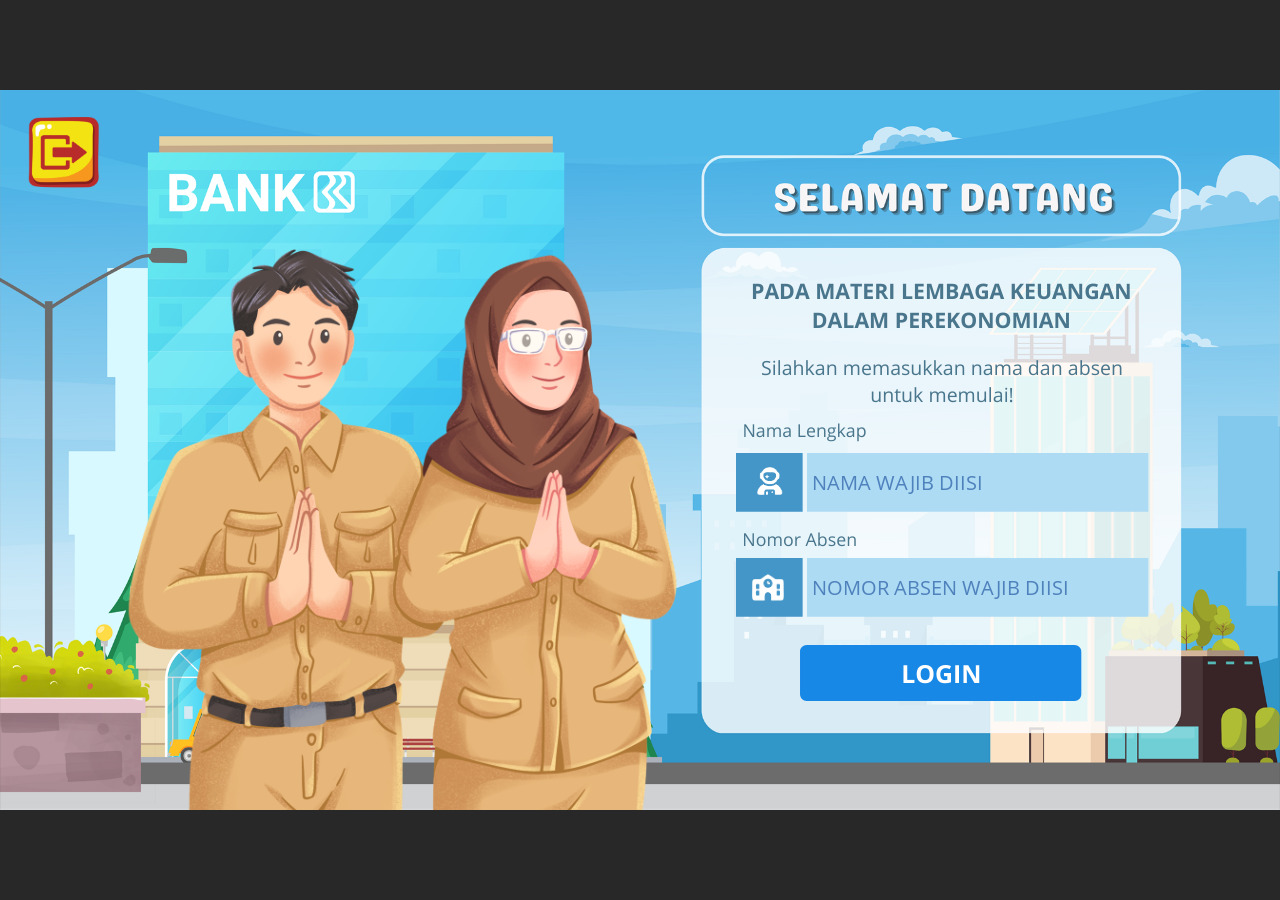
<file: index.html>
﻿<!doctype html>
<html lang="en-US">
<head>
  <meta charset="utf-8">
  <!-- Created using Storyline 360 x64 - http://www.articulate.com  -->
  <!-- version: 3.94.33593.0 -->
  <title>Media Ekonomi Articulate Storyline</title>
  <meta http-equiv="x-ua-compatible" content="IE=edge"/>
  <meta name="viewport" content="width=device-width,initial-scale=1,user-scalable=no,shrink-to-fit=no,minimal-ui"/>
  <meta name="apple-mobile-web-app-capable" content="yes"/>
  <style>
    html, body { height: 100%; padding: 0; margin: 0 }
    #app { height: 100%; width: 100%; }
  </style>

  <script>
    window.DS = {};
    window.globals = {
      DATA_PATH_BASE: '',
      HAS_FRAME: true,
      HAS_SLIDE: true,

      lmsPresent: false,
      tinCanPresent: false,
      cmi5Present: false,
      aoSupport: false,
      scale: 'noscale',
      captureRc: false,
      browserSize: 'optimal',
      bgColor: '#282828',
      features: 'DropInAcc,DropInBase,DropInCore,DropInInteractions,DropInMisc,DropInVectors,DropInVideo,LayerPresentAsDialog,MultipleQuizTracking,UpdatedThemeEditor',
      themeName: 'unified',
      preloaderColor: '#FFFFFF',
      suppressAnalytics: false,
      productChannel: 'stable',
      publishSource: 'storyline',
      aid: '',
      cid: '86362acc-2717-4983-a488-0405c54c8018',
      playerVersion: '3.94.33593.0',
      publishTimestamp: '2025-05-03T07:24:29.5972626Z',
      maxIosVideoElements: 10,
      connectionSettings: { message: 'You%20are%20offline.%20Trying%20to%20reconnect...', useDarkTheme: false, mode: 'disabled' },
      hasFeature: function(feature) {
        return this.features.split(',').includes(feature);
      },
      
      parseParams: function(qs) {
        if (window.globals.parsedParams != null) {
          return window.globals.parsedParams;
        }
        qs = (qs || window.location.search.substr(1)).split('+').join(' ');
        var params = {},
            tokens,
            re = /[?&]?([^=]+)=([^&]*)/g;

        while (tokens = re.exec(qs)) {
          params[decodeURIComponent(tokens[1]).trim()] =
            decodeURIComponent(tokens[2]).trim();
        }
        window.globals.parsedParams = params;
        return params;
      }

    };
  </script>
  <script>
    var isIe11 = ('ActiveXObject' in window || window.MSBlobBuilder != null)
      && window.msCrypto != null && !window.ActiveXObject;
    if (isIe11) {
      window.globals.unsupportedBrowser = true;
      document.write(atob('[base64]'));
    }
  </script>

  <script>
    if (window.globals.hasFeature('MultiLanguageSinglePackageSupport')) {
      
      
    }
  </script>

  
  <script>window.THREE = { };</script>
  
</head>
<body style="background: #282828" class="cs-HTML theme-unified">
  <!-- 360 -->
  <script>!function(){var e,i=/iPhone/i,o=/iPod/i,n=/iPad/i,t=/\biOS-universal(?:.+)Mac\b/i,r=/\bAndroid(?:.+)Mobile\b/i,a=/Android/i,d=/(?:SD4930UR|\bSilk(?:.+)Mobile\b)/i,p=/Silk/i,l=/Windows Phone/i,u=/\bWindows(?:.+)ARM\b/i,b=/BlackBerry/i,s=/BB10/i,c=/Opera Mini/i,f=/\b(CriOS|Chrome)(?:.+)Mobile/i,h=/Mobile(?:.+)Firefox\b/i,v=function(e){return void 0!==e&&"MacIntel"===e.platform&&"number"==typeof e.maxTouchPoints&&e.maxTouchPoints>1&&"undefined"==typeof MSStream};e=function(e){var m={userAgent:"",platform:"",maxTouchPoints:0};e||"undefined"==typeof navigator?"string"==typeof e?m.userAgent=e:e&&e.userAgent&&(m={userAgent:e.userAgent,platform:e.platform,maxTouchPoints:e.maxTouchPoints||0}):m={userAgent:navigator.userAgent,platform:navigator.platform,maxTouchPoints:navigator.maxTouchPoints||0};var g=m.userAgent,y=g.split("[FBAN");void 0!==y[1]&&(g=y[0]),void 0!==(y=g.split("Twitter"))[1]&&(g=y[0]);var A=function(e){return function(i){return i.test(e)}}(g),w={apple:{phone:A(i)&&!A(l),ipod:A(o),tablet:!A(i)&&(A(n)||v(m))&&!A(l),universal:A(t),device:(A(i)||A(o)||A(n)||A(t)||v(m))&&!A(l)},amazon:{phone:A(d),tablet:!A(d)&&A(p),device:A(d)||A(p)},android:{phone:!A(l)&&A(d)||!A(l)&&A(r),tablet:!A(l)&&!A(d)&&!A(r)&&(A(p)||A(a)),device:!A(l)&&(A(d)||A(p)||A(r)||A(a))||A(/\bokhttp\b/i)},windows:{phone:A(l),tablet:A(u),device:A(l)||A(u)},other:{blackberry:A(b),blackberry10:A(s),opera:A(c),firefox:A(h),chrome:A(f),device:A(b)||A(s)||A(c)||A(h)||A(f)},any:!1,phone:!1,tablet:!1};return w.any=w.apple.device||w.android.device||w.windows.device||w.other.device,w.phone=w.apple.phone||w.android.phone||w.windows.phone,w.tablet=w.apple.tablet||w.android.tablet||w.windows.tablet,w}(),"object"==typeof exports&&"undefined"!=typeof module?module.exports=e:"function"==typeof define&&define.amd?define((function(){return e})):this.isMobile=e}();
    window.isMobile.apple.tablet = window.isMobile.apple.tablet ||
      (navigator.platform === 'MacIntel' && navigator.maxTouchPoints > 1);
    window.isMobile.apple.device = window.isMobile.apple.device || window.isMobile.apple.tablet;
    window.isMobile.tablet = window.isMobile.tablet || window.isMobile.apple.tablet;
    window.isMobile.any = window.isMobile.any || window.isMobile.apple.tablet;
  </script>

  <div id="focus-sink" tabindex="-1"></div>

  <div id="preso"></div>
  <script>
    (function() {

      var classTypes = [ 'desktop', 'mobile', 'phone', 'tablet' ];

      var addDeviceClasses = function(prefix, testObj) {
        var curr, i;
        for (i = 0; i < classTypes.length; i++) {
          curr = classTypes[i];
          if (testObj[curr]) {
            document.body.classList.add(prefix + curr);
          }
        }
      };

      var params = window.globals.parseParams(),
          isDevicePreview = params.devicepreview === '1',
          isPhoneOverride = params.deviceType === 'phone' || (isDevicePreview && params.phone == '1'),
          isTabletOverride = (params.deviceType === 'tablet' || isDevicePreview) && !isPhoneOverride,
          isMobileOverride = isPhoneOverride || isTabletOverride;

      var deviceView = {
        desktop: !window.isMobile.any && !isMobileOverride,
        mobile: window.isMobile.any || isMobileOverride,
        phone: isPhoneOverride || (window.isMobile.phone && !isTabletOverride),
        tablet: isTabletOverride || window.isMobile.tablet
      };

      window.globals.deviceView = deviceView;
      window.isMobile.desktop = !window.isMobile.any;
      window.isMobile.mobile = window.isMobile.any;

      addDeviceClasses('view-', deviceView);

    })();
  </script>
  
  <script src='story_content/triggers.js' type=text/javascript></script>
<script src='story_content/user.js' type=text/javascript></script>
  <div class="slide-loader"></div>

  <script>
    var doc = document, loader = doc.body.querySelector('.slide-loader'); [ 1, 2, 3 ].forEach(function(n) { var d = doc.createElement('div'); d.style.backgroundColor = window.globals.preloaderColor; d.classList.add('mobile-loader-dot'); d.classList.add('dot' + n); loader.appendChild(d); });
  </script>

  <div class="mobile-load-title-overlay" style="display: none">
    <div class="mobile-load-title">Media Ekonomi Articulate Storyline</div>
  </div>

  <div class="mobile-chrome-warning"></div>

  
<style>
  .warn-connection-dialog {
    display: none;
    background: transparent;
    pointer-events: all;
    position: fixed;
    left: 0;
    top: 0;
    width: 100%;
    height: 100%;
    z-index: 999;
  }

  .warn-connection-content {
    pointer-events: all;
    border-radius: 4px;
    background: white;
    border: 1px solid #E7E7E7;
    color: #333333;
    box-shadow: 0 2px 4px rgba(0, 0, 0, 0.25);
    transition: all 150ms ease-out;
    position: absolute;
    white-space: nowrap;
  }

  .view-phone.is-landscape .warn-connection-content {
    left: 23px;
    bottom: 23px;
  }

  .view-tablet.is-landscape .warn-connection-content {
    left: 50%;
    top: 20px;
    transform: translateX(-50%);
  }

  .view-mobile.is-portrait .warn-connection-content {
    transform: translate(-50%, calc(-100% - 15px));
  }

  .warn-connection-content p {
    display: inline-block;
    margin: 0 8px 0 0;
    line-height: 33px;
    font-size: 11px;
  }

  .warn-connection-content svg {
    position: relative;
    vertical-align: middle;
    margin: 0 2px 2px 8px;
  }

  .view-desktop .warn-connection-content {
    left: 1.5em;
    bottom: 1.5em;
  }

  .view-desktop .warn-connection-content p {
    font-size: 1.1em;
  }

  .is-offline .warn-connection-dialog {
    display: block;
  }

  .is-offline .cs-panel * {
    pointer-events: none !important;
  }

  .is-offline .cs-panel {
    pointer-events: all !important;
  }

  .is-offline #nav-controls * {
    pointer-events: none !important;
  }

  .is-offline #nav-controls {
    pointer-events: all !important;
  }
</style>

<div class="warn-connection-dialog" role="alertdialog" aria-modal="true" tabindex="0" aria-labelledby="warn-connection-message">
  <div class="warn-connection-content">
    <svg width="17" height="15" viewBox="0 0 17 15" xmlns="http://www.w3.org/2000/svg">
      <path fill="#8F0000" stroke="white" d="M16.07,12.98 L15.88,12.23 L9.51,1.21 C8.97,0.26,7.6,0.26,7.06,1.21 L0.69,12.23 C0.15,13.16,0.81,14.36,1.91,14.36 H14.65 C15.47,14.36,16.05,13.7,16.07,12.98 Z"/>
      <path fill="white" stroke="white" d="M8.58,5.5 C8.35,5.28,8.5,5.35,8.21,5.32 C8.09,5.35,7.97,5.49,7.96,5.67 C7.97,5.79,7.98,5.92,7.98,6.04 L7.98,6.04 C7.99,6.17,8,6.31,8.01,6.43 L8.01,6.44 C8.03,6.92,8.06,7.41,8.09,7.9 L8.09,7.9 C8.12,8.39,8.14,8.88,8.17,9.37 C8.17,9.39,8.18,9.42,8.2,9.44 C8.23,9.46,8.25,9.47,8.28,9.47 C8.31,9.47,8.34,9.46,8.35,9.44 C8.37,9.43,8.38,9.4,8.39,9.35 L8.39,9.34 C8.39,9.24,8.4,9.15,8.4,9.05 L8.4,9.05 C8.41,8.96,8.41,8.86,8.42,8.75 C8.43,8.44,8.45,8.12,8.47,7.81 L8.47,7.81 C8.49,7.49,8.51,7.18,8.53,6.87 C8.55,6.46,8.56,6.05,8.59,5.64 L8.6,5.62 C8.6,5.57,8.59,5.53,8.58,5.5 L8.21,5.32 Z"/>
      <circle fill="white" stroke="white" cx="8.3" cy="11.35" r="0.3"/>
    </svg>
    <p id="warn-connection-message">You are offline. Trying to reconnect...</p>
  </div>
</div>

<script>
  (function() {
    window.DS.connection = {
      warningShown: false,
      assets: {},
      loadingAssetGroup: false,
      retryDelay: 500
    };

    var connectionSettings = window.globals.connectionSettings || {};

    var useConnectionMessages = window.AbortController != null &&
      window.location.protocol != 'file:' &&
      connectionSettings.mode === 'normal';

    window.DS.connection.useConnectionMessages = useConnectionMessages;

    var assetCount = 0;
    var checkLoadedId;


    if (useConnectionMessages && connectionSettings != null) {
      var contentEl = document.querySelector('.warn-connection-content');
      var messageEl = contentEl.querySelector('p');

      if (connectionSettings.useDarkTheme) {
        contentEl.style.borderColor = '#BABBBA';
        contentEl.style.backgroundColor = '#282828';
        contentEl.style.color = '#FFFFFF';
      }

      if (connectionSettings.message != null) {
        messageEl.textContent = window.decodeURIComponent(connectionSettings.message);
      }
    }

    function checkAssetsReady() {
      for (var i in DS.connection.assets) {
        if (!DS.connection.assets[i].success) {
          return false;
        }
      }
      return true;
    }

    function stopAssetGroup() {
      if (!useConnectionMessages) { return; }

      assetCount = 0;

      DS.connection.oldAssetGroup = DS.connection.assets;
      DS.connection.assets = {};
      DS.connection.loadingAssetGroup = false;
      clearInterval(checkLoadedId);
    }

    function startAssetGroup() {
      if (!useConnectionMessages) { return; }
      var ticks = 0;
      clearInterval(checkLoadedId);
      checkLoadedId = setInterval(function() {
        var loaded = 0;
        if (assetCount === 0 && loaded === 0) {
          clearInterval(checkLoadedId);
          return;
        }

        for (var i in DS.connection.assets) {
          if (DS.connection.assets[i].success) {
            loaded++;
          }
        }

        if (assetCount === loaded && checkAssetsReady()) {
          for (var i in DS.connection.assets) {
            if (DS.connection.assets[i].action) {
              DS.connection.assets[i].action();
            }
          }
          hideWarning();
          stopAssetGroup();
        }
      }, 100)
    }

    function requiredAsset(url, action, retry, type) {
      if (!useConnectionMessages) { return; }
      if (DS.connection.assets[url]) { return; }

      DS.connection.assets[url] = {
        success: false, action: action, retry: retry, type: type
      };
      assetCount = Object.keys(DS.connection.assets).length;
      if (!DS.connection.loadingAssetGroup) {
        startAssetGroup();
      }
      DS.connection.loadingAssetGroup = true;
    }

    function assetLoaded(url) {
      if (!useConnectionMessages) { return; }
      if (DS.connection.assets[url]) {
        DS.connection.assets[url].success = true;
      }
    }

    function assetFailed(url) {
      if (!useConnectionMessages) { return; }
      if (!DS.connection.assets[url]) {
        if (/\.js$/.test(url) && url.indexOf('transcripts') === -1) {
          setTimeout(function() {
            if (DS.connection.lastSlideLoaded != null) {
              DS.connection.lastSlideLoaded();
            }
          }, DS.connection.retryDelay);
        }
        return;
      }
      if (!DS.connection.warningShown) { showWarning(); }
      if (DS.connection.assets[url].retry) {
        setTimeout(function() {
          if (!DS.connection.assets[url].success) {
            DS.connection.assets[url].retry()
          }
        }, DS.connection.retryDelay);
      }
    }

    function hideWarning() {
      document.body.classList.remove('is-offline');
      DS.connection.warningShown = false;
      enableKeys();
    }
    DS.connection.hideWarning = hideWarning

    function showWarning(btn) {
      document.body.classList.add('is-offline')
      DS.connection.warningShown = true;
      updateWarningPosition();
      disableKeys();
    }

    function updateWarningPosition() {
      if (!DS.connection.warningShown) {
        return;
      }

      var isPortrait = document.body.classList.contains('is-portrait');
      var isMobile = document.body.classList.contains('view-mobile');
      var warningEl = document.querySelector('.warn-connection-content');

      if (isPortrait && isMobile) {
        var slide = document.querySelector('.primary-slide');
        var slideRect = slide != null
          ? slide.getBoundingClientRect()
          : { top: window.innerHeight, left: 0, width: window.innerWidth };

        warningEl.style.top = `${slideRect.top}px`
        warningEl.style.left = `${slideRect.left + slideRect.width / 2}px`
      } else {
        warningEl.style.top = null;
        warningEl.style.left = null;
      }

      window.requestAnimationFrame(updateWarningPosition);
    }

    function onDisableKeyDown(e) {
      e.preventDefault();
      e.stopImmediatePropagation();
    }

    function onDisableKeyUp(e) {
      e.preventDefault();
      e.stopImmediatePropagation();
    }

    var accStyle = document.createElement('style');
    var warnDialogEl = document.querySelector('.warn-connection-dialog');

    function disableKeys() {
      if (DS.views && DS.views.nsStack && DS.views.nsStack.length === 1) {
        DS.views.nsStack[0].tabReachable = false
        DS.views.nsStack[0].updateTabIndex(true, true);
      }

      accStyle.innerHTML = '.acc-shadow-dom { display: none; }';
      document.body.appendChild(accStyle);

      warnDialogEl.parentNode.append(warnDialogEl);
      warnDialogEl.focus();
    }

    function enableKeys() {
      accStyle.remove();
      if (DS.views && DS.views.nsStack && DS.views.nsStack.length === 1 && DS.views.nsStack[0].name === '_frame') {
        DS.views.nsStack[0].tabReachable = true;
        DS.views.nsStack[0].updateTabIndex();
      }
    }

    // these will all be noops if the feature flag isn't set in
    // the data and `window.globals.features`
    DS.connection.requiredAsset = requiredAsset;
    DS.connection.assetLoaded = assetLoaded;
    DS.connection.assetFailed = assetFailed;
    DS.connection.stopAssetGroup = stopAssetGroup;
    DS.connection.startAssetGroup = startAssetGroup;
  })();
</script>


  <script>
    
    if (window.autoSpider && window.vInterfaceObject) {
      document.querySelector('.mobile-load-title-overlay').style.display = 'none';
    }
  </script>

  

  <link rel="stylesheet" href="html5/data/css/output.min.css" data-noprefix/>
</body>
<script src="html5/lib/scripts/bootstrapper.min.js"></script>
</html>
</file>
